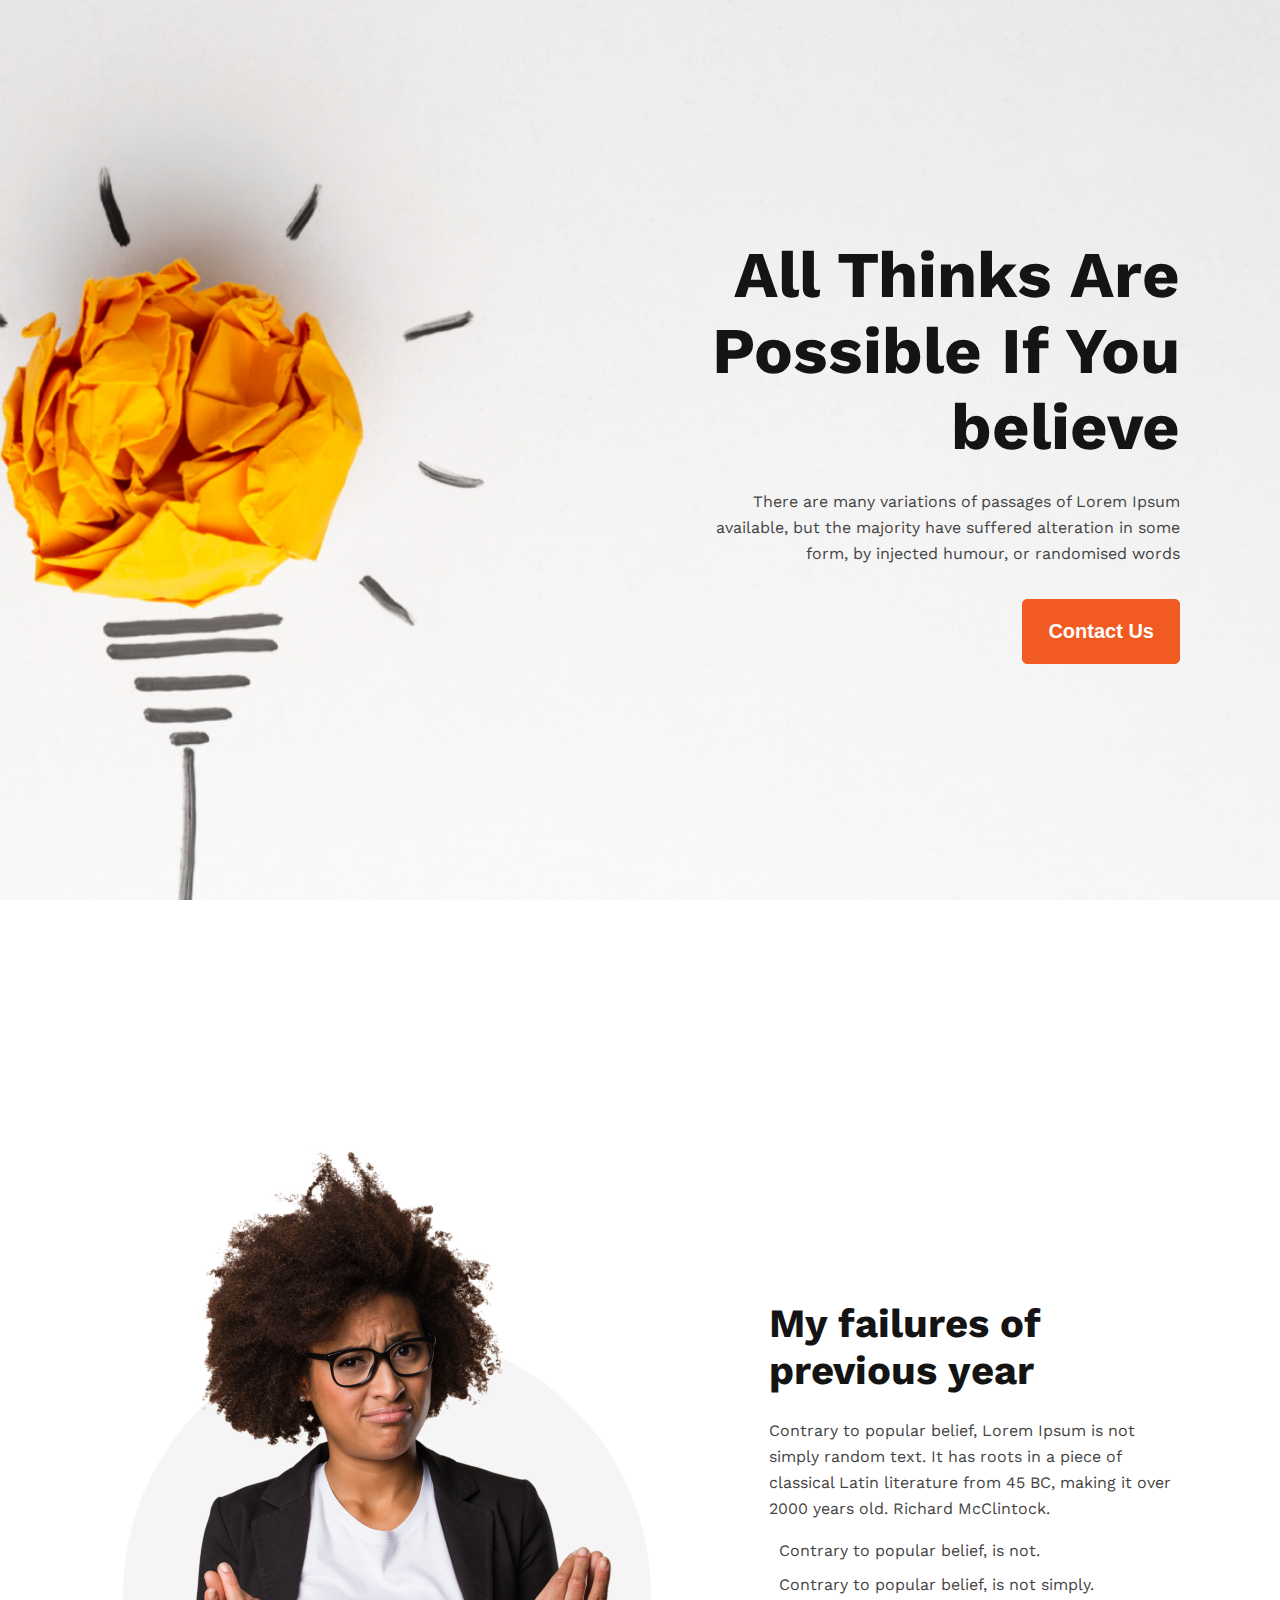
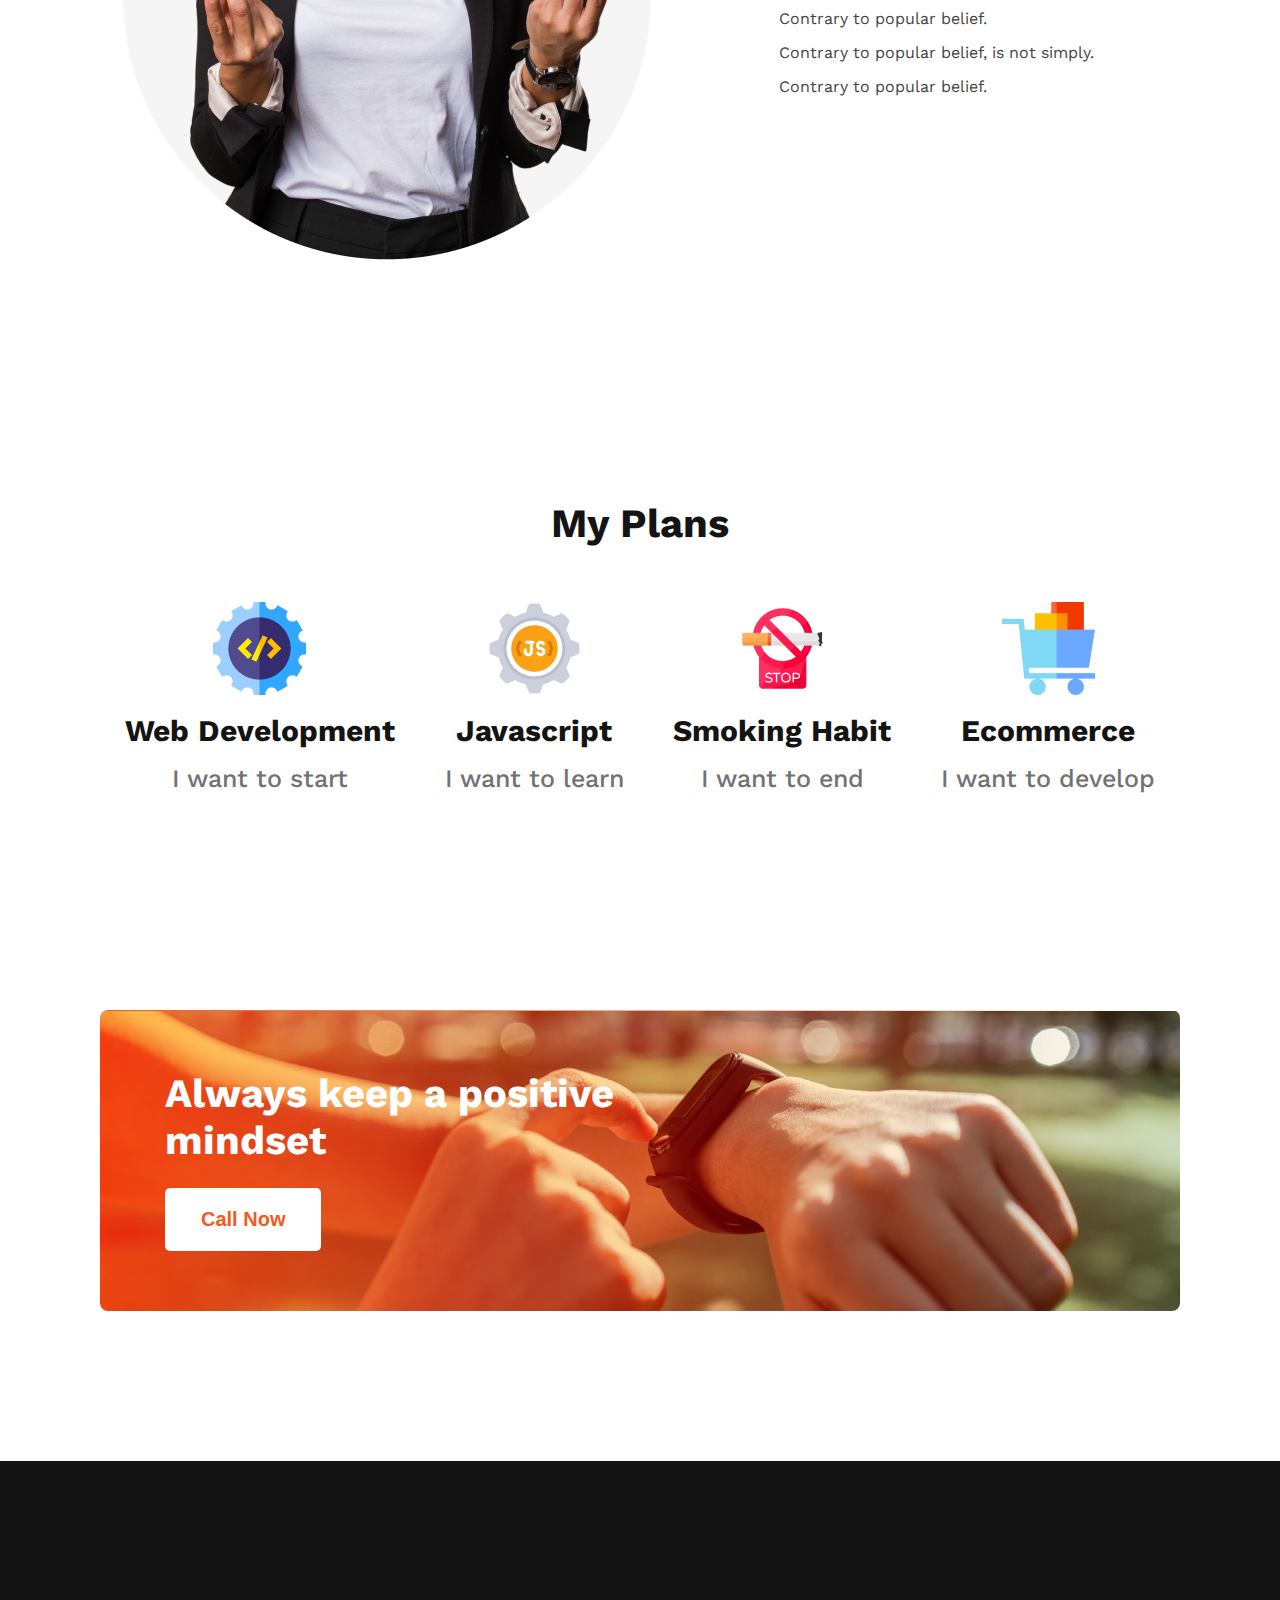
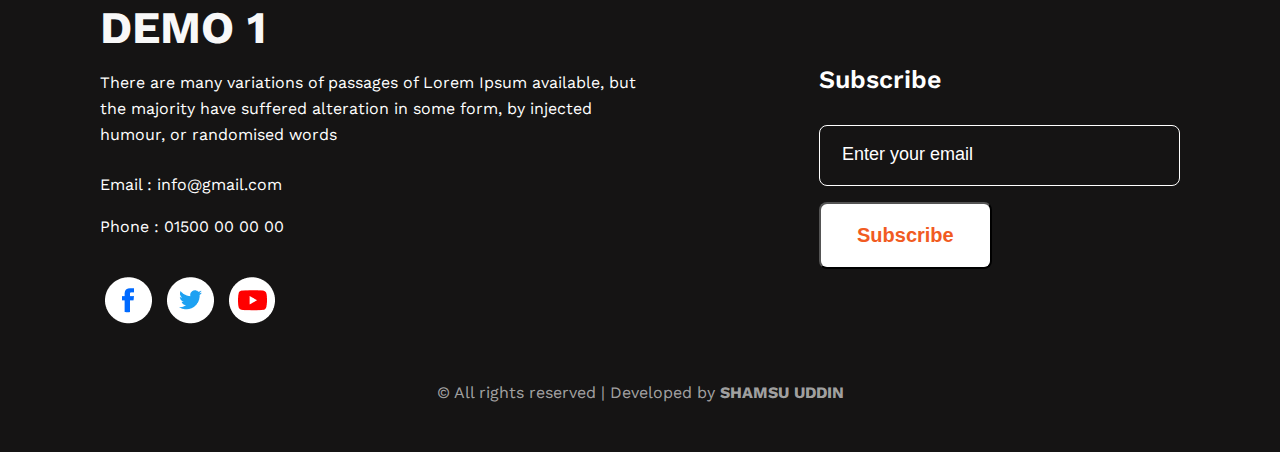
<file: index.html>
<!DOCTYPE html>
<html lang="en">

<head>
    <meta charset="UTF-8">
    <meta name="viewport" content="width=device-width, initial-scale=1.0">
    <title>New Year New Me Project</title>
    <!-- External Css link -->
    <link rel="stylesheet" href="./style.css">
    <!-- font awesome cdn link from cdn.js -->
    <link rel="stylesheet" href="https://cdnjs.cloudflare.com/ajax/libs/font-awesome/6.4.0/css/all.min.css"
    integrity="sha512-iecdLmaskl7CVkqkXNQ/ZH/XLlvWZOJyj7Yy7tcenmpD1ypASozpmT/E0iPtmFIB46ZmdtAc9eNBvH0H/ZpiBw=="
    crossorigin="anonymous" referrerpolicy="no-referrer" />
</head>

<body>
    <!-- Header start -->
    <header>

        <!-- Banner start -->
        <div class="banner-container">
            <div class="banner-content">
                <h1 class="banner-title">All Thinks Are<br> Possible If You <br> believe</h1>
                <p class="banner-description">There are many variations of passages of Lorem Ipsum <br> available, but
                    the majority have suffered alteration in some <br> form, by injected humour, or randomised words</p>
                <button class="banner-button-orange">Contact Us</button>
            </div>
        </div>
        <!-- Banner end -->

    </header>
    <!-- Header end -->

    <!-- Main part start -->
    <main>
        <!-- Failure section start -->
        <section class="my-failures-container">
            <div class="my-failures-image">
                <img src="./images/person.png" alt="">
            </div>
            <div class="my-failures-content">
                <h1 class="my-failures-title">My failures of previous year</h1>
                <p class="my-failures-description">Contrary to popular belief, Lorem Ipsum is not simply random text. It
                    has roots in a piece of classical Latin literature from 45 BC, making it over 2000 years old.
                    Richard McClintock.
                </p>
                <ul class="my-failures-list">
                    <li><i class="icon fa-solid fa-check"></i>Contrary to popular belief, is not.</li>
                    <li><i class="icon fa-solid fa-check"></i>Contrary to popular belief, is not simply.</li>
                    <li><i class="icon fa-solid fa-check"></i>Contrary to popular belief.</li>
                    <li><i class="icon fa-solid fa-check"></i>Contrary to popular belief, is not simply.</li>
                    <li><i class="icon fa-solid fa-check"></i>Contrary to popular belief.</li>
                </ul>
            </div>
        </section>
        <!-- Failure section end -->

        <!-- My plans section start -->
        <section class="my-plans">
            <h2 class="section-title">My Plans</h2>
            <div class="all-plans-items">
                <div class="plan-item">
                    <img src="./images/icons/web.png" alt="" class="plan-image">
                    <h3 class="plan-title">Web Development</h3>
                    <p class="plan-description">I want to start</p>
                </div>
                <div class="plan-item">
                    <img src="./images/icons/js.png" alt="" class="plan-image">
                    <h3 class="plan-title">Javascript </h3>
                    <p class="plan-description">I want to learn</p>
                </div>
                <div class="plan-item">
                    <img src="./images/icons/smoke.png" alt="" class="plan-image">
                    <h3 class="plan-title">Smoking Habit</h3>
                    <p class="plan-description">I want to end</p>
                </div>
                <div class="plan-item">
                    <img src="./images/icons/ecom.png" alt="" class="plan-image">
                    <h3 class="plan-title">Ecommerce</h3>
                    <p class="plan-description">I want to develop</p>
                </div>
            </div>
        </section>
        <!-- My plans section end -->

        <!-- Call now banner -->
        <section class="call-now-banner">
            <div class="call-now-content">
                <h1 class="call-now-title">Always keep a positive <br> mindset</h1>
                <button class="call-now-btn">Call Now</button>
            </div>
        </section>
        <!-- Call now banner -->
    </main>
    <!-- Main part end -->

    <!-- Footer start -->
    <footer>
        <!-- Footer logo & content start -->
        <div class="footer-container">
            <div class="footer-content">
                <h1 class="logo-white">DEMO 1</h1>
                <p class="footer-description">There are many variations of passages of Lorem Ipsum available, but the
                    majority have suffered alteration in some form, by injected humour, or randomised words</p>
                <p class="footer-email">Email : info@gmail.com</p>
                <p class="footer-phone">Phone : 01500 00 00 00</p>
                <div class="social-icon">
                    <img src="./images/icons/fb.png" alt="">
                    <img src="./images/icons/twitter.png" alt="">
                    <img src="./images/icons/youtube.png" alt="">
                </div>
            </div>
            <!-- Footer logo & content end -->

            <!-- Subscribe form start -->
            <div class="subscribe-form">
                <h2 class="subscribe-title">Subscribe</h2>
                <input class="input-area" type="text" placeholder="Enter your email">
                <button class="subscribe-btn">Subscribe</button>
            </div>
            <!-- Subscribe form end -->
        </div>
        <!-- Copywrite text -->
        <p class="copywrite-text">&copy; All rights reserved | Developed by <strong> SHAMSU UDDIN </strong></p>
    </footer>
    <!-- Footer end -->
</body>
</html>
</file>
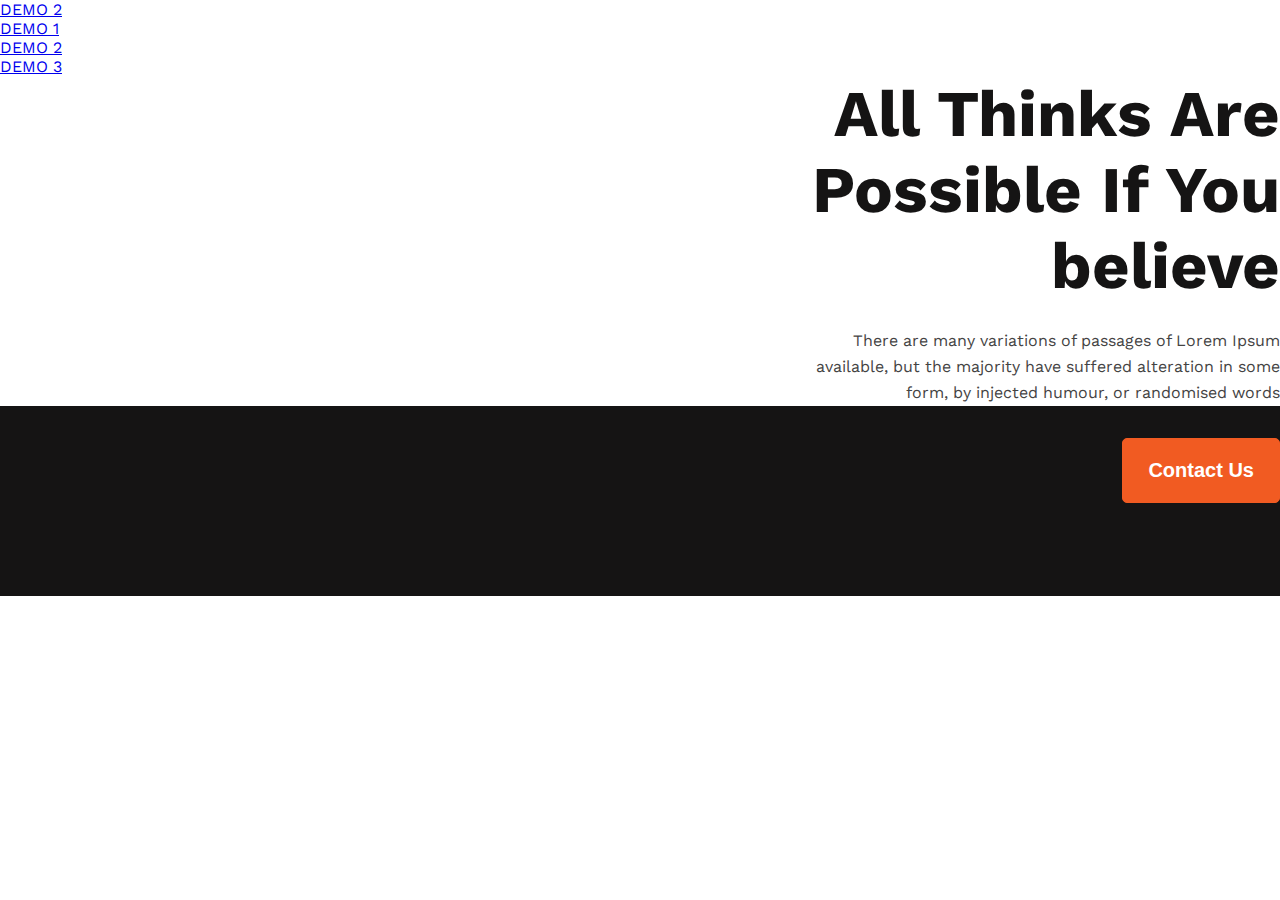
<file: demo2.html>
<!DOCTYPE html>
<html lang="en">

<head>
    <meta charset="UTF-8">
    <meta name="viewport" content="width=device-width, initial-scale=1.0">
    <title>New Year New Me Project</title>
    <!-- External Css -->
    <link rel="stylesheet" href="./style.css">
</head>

<body>
    <header>
        <nav class="navigation-bar">
            <div class="logo"><a href="demo2.html">DEMO 2</a></div>
            <div class="menu">
                <ul>
                    <li><a href="index.html">DEMO 1</a></li>
                    <li><a href="demo2.html">DEMO 2</a></li>
                    <li><a href="demo3.html">DEMO 3</a></li>
                </ul>
            </div>
        </nav>
        <div class="banner-container-two">
            <div class="banner-content">
                <h1 class="banner-title">All Thinks Are<br> Possible If You <br> believe</h1>
                <p class="banner-description">There are many variations of passages of Lorem Ipsum <br> available, but
                    the majority have suffered alteration in some <br> form, by injected humour, or randomised words</p>
                <button class="banner-button-orange">Contact Us</button>
            </div>
        </div>
    </header>
    <main>
    </main>
    <footer></footer>
</body>

</html>
</file>
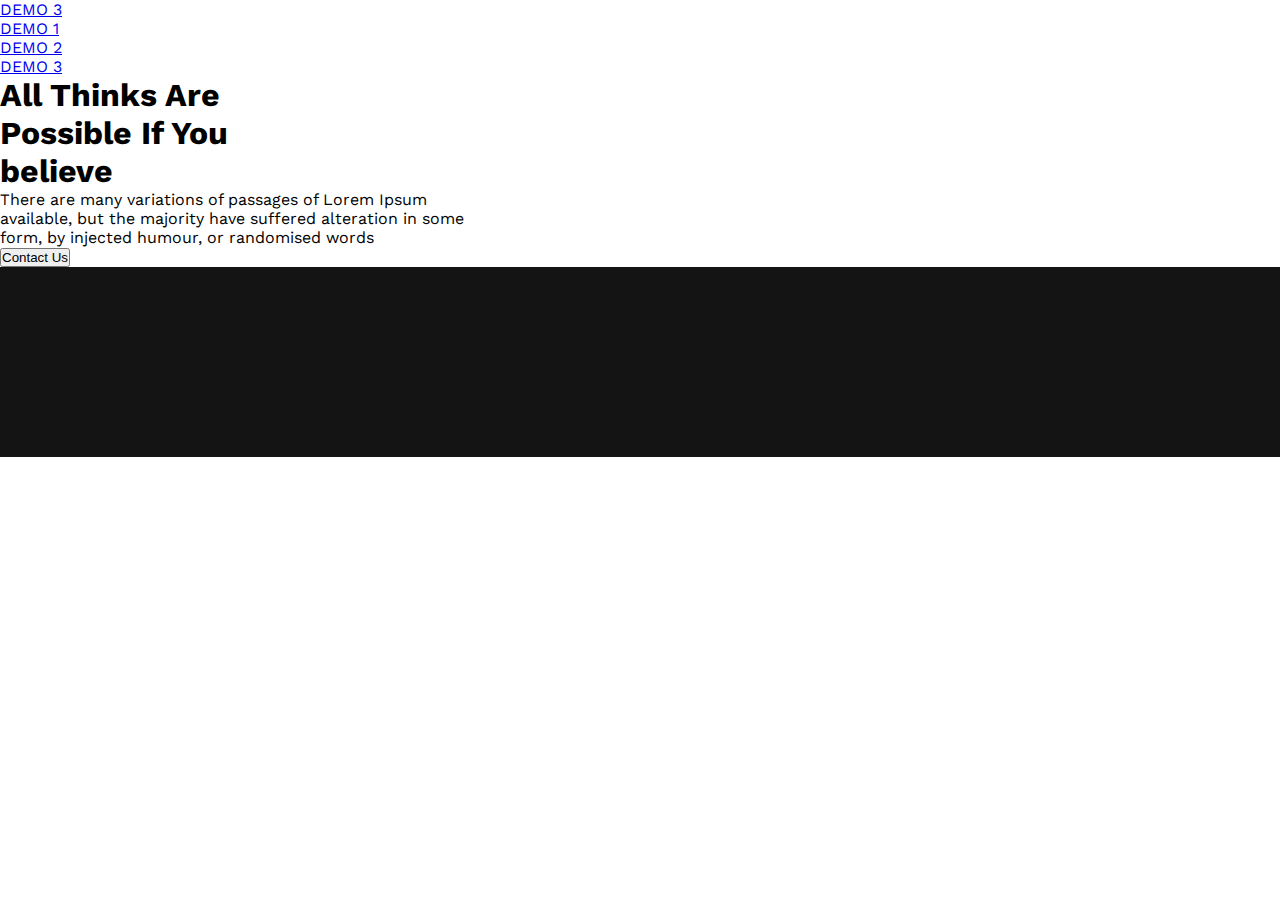
<file: demo3.html>
<!DOCTYPE html>
<html lang="en">

<head>
    <meta charset="UTF-8">
    <meta name="viewport" content="width=device-width, initial-scale=1.0">
    <title>New Year New Me Project</title>
    <!-- External Css -->
    <link rel="stylesheet" href="./style.css">
</head>

<body>
    <header>
        <nav class="navigation-bar">
            <div class="logo"><a href="index.html">DEMO 3</a></div>
            <div class="menu">
                <ul>
                    <li><a href="index.html">DEMO 1</a></li>
                    <li><a href="demo2.html">DEMO 2</a></li>
                    <li><a href="demo3.html">DEMO 3</a></li>
                </ul>
            </div>
        </nav>
        <div class="banner-container-three">
            <div class="banner-content">
                <h1 class="banner-title-white">All Thinks Are<br> Possible If You <br> believe</h1>
                <p class="banner-description-white">There are many variations of passages of Lorem Ipsum <br> available,
                    but the majority have suffered alteration in some <br> form, by injected humour, or randomised words
                </p>
                <button class="banner-button-white">Contact Us</button>
            </div>
        </div>
    </header>
    <main>
    </main>
    <footer></footer>
</body>

</html>
</file>
<file: style.css>
/* Google font link */
@import url('https://fonts.googleapis.com/css2?family=Work+Sans:wght@400;500;600;700;800;900&display=swap');

/* Universal code start */
* {
    margin: 0;
    padding: 0;
    box-sizing: border-box;
}

body {
    font-family: 'Work Sans', sans-serif;
}
/* Universal code end */

/* Banner style start */

.banner-container {
    display: flex;
    justify-content: right;
    align-items: center;
    flex-direction: right;
    height: 100vh;
    background: url("./images/banner/banner1.png");
    background-repeat: no-repeat;
    background-position: center;
    background-size: cover;
    padding-right: 100px;
}

.banner-title {
    color: #151414;
    text-align: right;
    font-size: 65px;
    font-weight: 700;
}

.banner-description {
    color: #444343;
    text-align: right;
    font-size: 16px;
    font-weight: 400;
    line-height: 26px;
    margin-top: 24px;
}

/* Banner Button Style */

.banner-button-orange {
    color: #FFF;
    text-align: right;
    margin-top: 32px;
    font-size: 20px;
    display: block;
    font-weight: 600;
    border: 1px solid #F15B22;
    padding: 20px 25px;
    border-radius: 5px;
    background: #F15B22;
    float: right;
    transition: .2s ease-in-out;
}

.banner-button-orange:hover {
    border: 1px solid #F15B22;
    background-color: #FFF;
    color: #F15B22;
}
/* Banner style end */


/*All Section style*/
section {
    margin: 150px 0;
}


/* My failures section style start */

.my-failures-container {
    display: flex;
    justify-content: space-between;
    align-items: center;
    height: 100vh;
    padding: 0px 100px;
    gap: 100px;
}

.my-failures-content {
    width: 50%;
}

.my-failures-title {
    color: #151414;
    font-size: 40px;
    font-weight: 700;
    margin-bottom: 24px;
}

.my-failures-description {
    color: #444343;
    font-size: 16px;
    font-weight: 400;
    line-height: 26px;
    margin-bottom: 16px;
}

.my-failures-list li {
    list-style: none;
    margin-top: 8px;
    color: #444343;
    font-size: 16px;
    font-weight: 400;
    line-height: 26px;
}

.my-failures-list .icon {
    color: #16D887;
    margin-right: 10px;
}
/* My failures section style end */

/* My plans section style start */
.my-plans {
    height: 40vh;
    padding: 0px 100px;
}

.section-title {
    text-align: center;
    color: #151414;
    font-size: 40px;
    font-weight: 700;
    margin-bottom: 55px;
}

.all-plans-items {
    display: flex;
    justify-content: space-around;
}

.plan-item {
    display: flex;
    align-items: center;
    flex-direction: column;
}

.plan-image {
    margin-bottom: 18px;
}

.plan-title {
    color: #151414;
    font-size: 30px;
    font-weight: 700;
    margin-bottom: 16px;
}

.plan-description {
    color: #737272;
    font-size: 25px;
    font-weight: 500;
}
/* My plans section style end*/

/* Call now banner style start  */

.call-now-banner {
    margin-right: 100px;
    margin-left: 100px;
}

.call-now-content {
    padding: 60px 0px 60px 65px;
    border-radius: 8px;
    background: url('./images/watch.png'), linear-gradient(90deg, #F15B22, rgba(241, 91, 34, 0.00) 100%);
    background-repeat: no-repeat;
    background-position: center;
    background-size: cover;
    background-blend-mode: overlay;
}

.call-now-title {
    color: #FFF;
    font-size: 40px;
    font-weight: 700;
    margin-bottom: 24px;
}

.call-now-btn {
    padding: 20px 36px;
    border-radius: 5px;
    background: #FFF;
    color: #F15B22;
    text-align: center;
    font-size: 20px;
    font-weight: 600;
    border: hidden;
}
/* Call now banner style start  */

/* Footer style start*/

footer {
    padding: 140px 100px 50px 100px;
    background-color: #151414;

}

.footer-container {
    display: flex;
    justify-content: space-between;
    align-items: center;
}

.footer-content {
    width: 50%;
}

.logo-white {
    color: #F8F8F8;
    font-size: 45px;
    font-weight: 700;
    margin-bottom: 16px;
}

.footer-description {
    color: #FFF;
    font-size: 16px;
    font-weight: 400;
    line-height: 26px;
    margin-bottom: 24px;
}

.footer-email {
    color: #FFF;
    font-size: 16px;
    font-weight: 400;
    line-height: 26px;
    margin-bottom: 16px;
}

.footer-phone {
    color: #FFF;
    font-size: 16px;
    font-weight: 400;
    line-height: 26px;
    margin-bottom: 32px;
}

.social-icon img {
    margin: 5px;
}
/* Subscribe form style start */
.subscribe-title {
    color: #FFF;
    font-size: 25px;
    font-weight: 600;
    margin-bottom: 31px;
}

.input-area {
    background-color: transparent;
    border-radius: 8px;
    border: 1px solid #FFF;
    padding: 22px 160px 22px 22px;
    margin-bottom: 16px;
    display: block;
}

.input-area::placeholder {
    color: #fff;
    font-size: 18px;
    font-weight: 400;
}

.subscribe-btn {
    border-radius: 8px;
    background: #FFF;
    padding: 20px 36px;
    color: #F15B22;
    font-size: 20px;
    font-weight: 600;
    display: block;
}
/* Subscribe form style end */

/* Copywrite text style */
.copywrite-text {
    color: #ffffff9e;
    text-align: center;
    margin-top: 50px;
}
/* Footer style end*/
</file>
